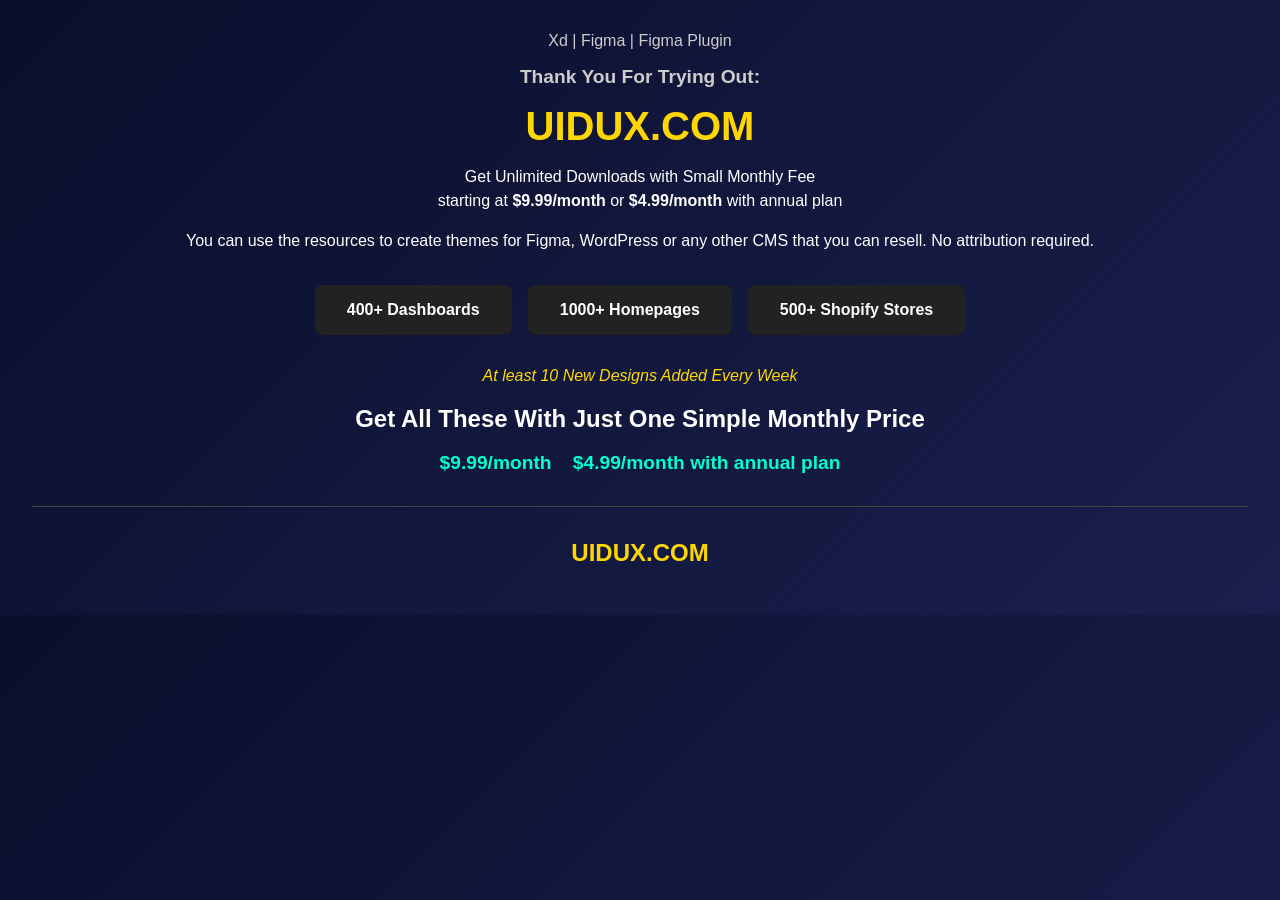
<file: Travel_website_landing_page_135_61C.rar/cta/index.html>
<!DOCTYPE html>
<html lang="en">
<head>
  <meta charset="UTF-8">
  <meta name="viewport" content="width=device-width, initial-scale=1.0">
  <title>UIDUX.COM Promo</title>
  <link rel="stylesheet" href="style.css">
</head>
<body>
  <div class="container">
    <!-- Header Icons -->
    <header class="icons">
      <span>Xd</span> | <span>Figma</span> | <span>Figma Plugin</span>
    </header>

    <!-- Main Title -->
    <section class="hero">
      <h2>Thank You For Trying Out:</h2>
      <h1>UIDUX.COM</h1>
      <p>Get Unlimited Downloads with Small Monthly Fee<br>
         starting at <strong>$9.99/month</strong> or <strong>$4.99/month</strong> with annual plan</p>
      <p>You can use the resources to create themes for Figma, WordPress or any other CMS that you can resell. No attribution required.</p>
    </section>

    <!-- Resources -->
    <section class="resources">
      <div class="card">400+ Dashboards</div>
      <div class="card">1000+ Homepages</div>
      <div class="card">500+ Shopify Stores</div>
    </section>

    <!-- Updates -->
    <section class="updates">
      <p>At least 10 New Designs Added Every Week</p>
    </section>

    <!-- Pricing -->
    <section class="pricing">
      <h2>Get All These With Just One Simple Monthly Price</h2>
      <p><strong>$9.99/month</strong> &nbsp;&nbsp; <strong>$4.99/month with annual plan</strong></p>
    </section>

    <!-- Footer -->
    <footer>
      <h1>UIDUX.COM</h1>
    </footer>
  </div>
</body>
</html>
</file>
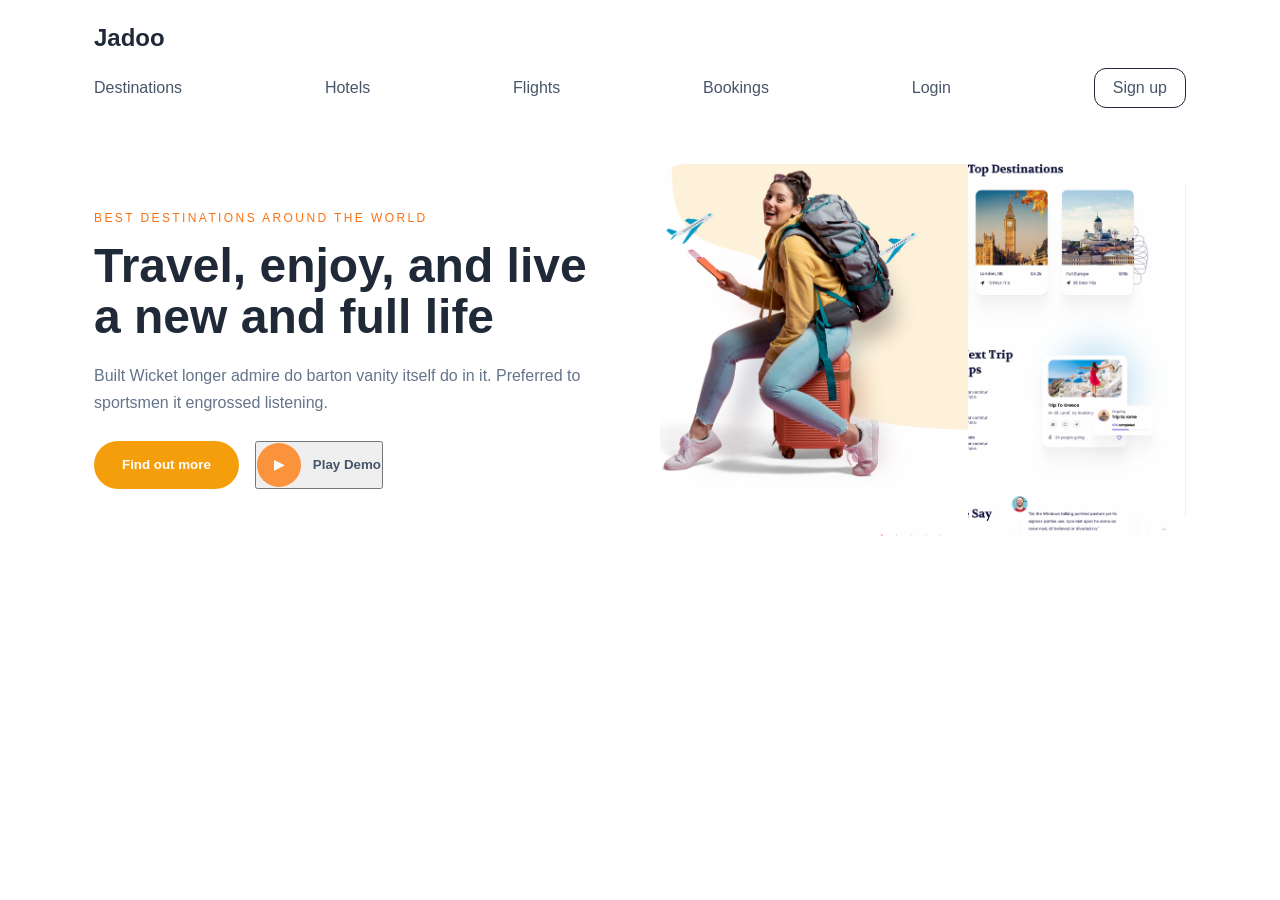
<file: Travel_website_landing_page_135_61C.rar/traveler/index.html>
<!DOCTYPE html>
<html lang="en">
<head>
    <meta charset="UTF-8">
    <meta name="viewport" content="width=device-width, initial-scale=1.0">
    <title>Jadoo - Travel Agency</title>
    <link rel="stylesheet" href="style.css">
</head>
<body>
    <div class="container">
        <header>
            <div class="logo">Jadoo</div>
            <nav class="menu">
                <a href="#">Destinations</a>
                <a href="#">Hotels</a>
                <a href="#">Flights</a>
                <a href="#">Bookings</a>
                <a href="#">Login</a>
                <a href="#" class="signup">Sign up</a>
            </nav>
        </header>
        <main class="hero">
            <div class="hero-text">
                <div class="tagline">Best destinations around the world</div>
                <h1>Travel, enjoy, and live a new and full life</h1>
                <p>Built Wicket longer admire do barton vanity itself do in it. Preferred to sportsmen it engrossed listening.</p>
                <div class="button-row">
                    <button class="btn-primary">Find out more</button>
                    <button class="btn-play">
                        <span class="circle">▶</span>
                        Play Demo
                    </button>
                </div>
            </div>
            <div class="hero-image">
                <img class="main" src="traveler.png"alt="Traveler">
            </div>
        </main>
    </div>
</body>
</html>
</file>
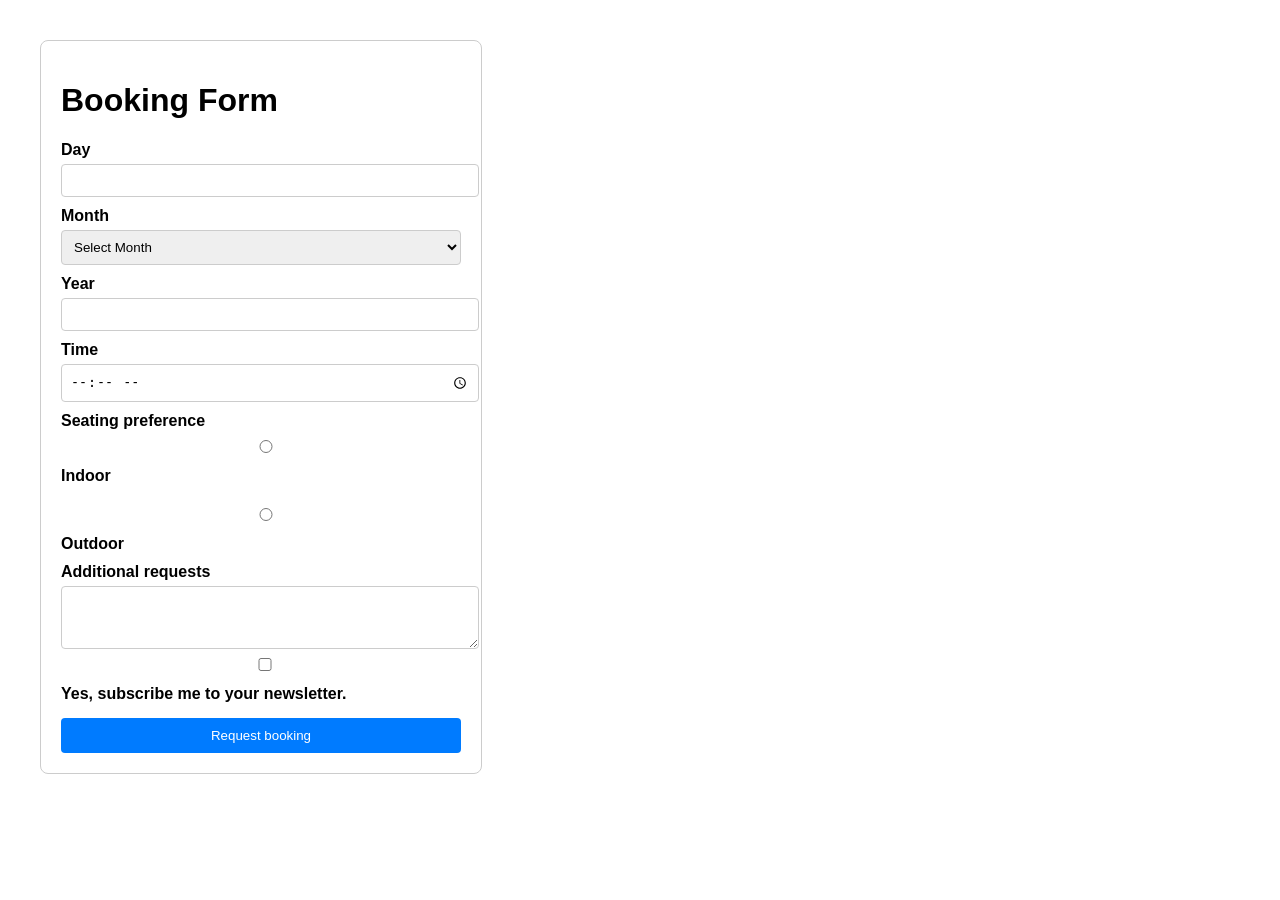
<file: html code/book.html>
<!DOCTYPE html>
<html lang="en">
<head>
  <meta charset="UTF-8">
  <meta name="viewport" content="width=device-width, initial-scale=1.0">
  <title>Booking Form</title>
  <style>
    body {
      font-family: Arial, sans-serif;
      margin: 40px;
    }
    form {
      max-width: 400px;
      padding: 20px;
      border: 1px solid #ccc;
      border-radius: 8px;
    }
    label {
      font-weight: bold;
      display: block;
      margin-top: 10px;
    }
    input, select, textarea {
      width: 100%;
      padding: 8px;
      margin-top: 5px;
      border: 1px solid #ccc;
      border-radius: 4px;
    }
    .radio-group {
      margin-top: 5px;
    }
    .radio-group input {
      margin-right: 5px;
    }
    button {
      margin-top: 15px;
      padding: 10px;
      width: 100%;
      background-color: #007BFF;
      color: white;
      border: none;
      border-radius: 4px;
      cursor: pointer;
    }
    button:hover {
      background-color: #0056b3;
    }
  </style>
</head>
<body>
  <form action="">
    <h1>Booking Form</h1>

    <!-- Date and Time -->
    <label for="day">Day</label>
    <input type="number" id="day" name="day" min="1" max="31">

    <label for="month">Month</label>
    <select id="month" name="month">
      <option value="">Select Month</option>
      <option value="January">January</option>
      <option value="February">February</option>
      <option value="March">March</option>
      <option value="April">April</option>
      <option value="May">May</option>
      <option value="June">June</option>
      <option value="July">July</option>
      <option value="August">August</option>
      <option value="September">September</option>
      <option value="October">October</option>
      <option value="November">November</option>
      <option value="December">December</option>
    </select>

    <label for="year">Year</label>
    <input type="number" id="year" name="year" min="2024" max="2030">

    <label for="time">Time</label>
    <input type="time" id="time" name="time">

    <!-- Seating Preference -->
    <label>Seating preference</label>
    <div class="radio-group">
      <input type="radio" id="indoor" name="seating" value="Indoor">
      <label for="indoor">Indoor</label><br>
      <input type="radio" id="outdoor" name="seating" value="Outdoor">
      <label for="outdoor">Outdoor</label>
    </div>

    <!-- Additional Requests -->
    <label for="requests">Additional requests</label>
    <textarea id="requests" name="requests" rows="3"></textarea>

    <!-- Newsletter -->
    <div>
      <input type="checkbox" id="newsletter" name="newsletter">
      <label for="newsletter">Yes, subscribe me to your newsletter.</label>
    </div>

    <!-- Submit -->
    <button type="submit">Request booking</button>
  </form>
</body>
</html>
</file>
<file: Travel_website_landing_page_135_61C.rar/cta/style.css>
body {
  font-family: Arial, sans-serif;
  margin: 0;
  background: linear-gradient(135deg, #0a0f2c, #1a1f4d);
  color: #fff;
  text-align: center;
}

.container {
  padding: 2rem;
}

header.icons {
  font-size: 1rem;
  margin-bottom: 1rem;
  color: #ccc;
}

.hero h1 {
  font-size: 2.5rem;
  margin: 0.5rem 0;
  color: #ffd700;
}

.hero h2 {
  font-size: 1.2rem;
  color: #ccc;
}

.hero p {
  margin: 1rem 0;
  line-height: 1.5;
}

.resources {
  display: flex;
  justify-content: center;
  gap: 1rem;
  margin: 2rem 0;
  flex-wrap: wrap;
}

.resources .card {
  background: #222;
  padding: 1rem 2rem;
  border-radius: 8px;
  font-weight: bold;
}

.updates {
  margin: 1rem 0;
  font-style: italic;
  color: #ffd700;
}

.pricing h2 {
  margin-bottom: 0.5rem;
}

.pricing p {
  font-size: 1.2rem;
  font-weight: bold;
  color: #00ffcc;
}

footer {
  margin-top: 2rem;
  border-top: 1px solid #444;
  padding-top: 1rem;
}

footer h1 {
  font-size: 1.5rem;
  color: #ffd700;
}

/* Responsive Design */
@media (max-width: 768px) {
  .resources {
    flex-direction: column;
    align-items: center;
  }

  .resources .card {
    width: 80%;
    margin-bottom: 10px;
  }
}
</file>
<file: Travel_website_landing_page_135_61C.rar/traveler/style.css>
* {
    margin: 0;
    padding: 0;
    box-sizing: border-box;
}

body {
    font-family: Arial, sans-serif;
    background: #fff;
    color: #1f2937;
    overflow-x: hidden;
}

.container {
    max-width: 1140px;
    margin: 0 auto;
    padding: 24px;
}

nav {
    display: flex;
    justify-content: space-between;
    align-items: center;
    padding: 16px 0;
}

.logo {
    font-size: 24px;
    font-weight: 700;
}

.menu {
    display: flex;
    flex-wrap: wrap;
    gap: 18px;
    align-items: center;
}

.menu a {
    color: #475569;
    text-decoration: none;
    font-weight: 500;
}

.menu a.signup {
    border: 1px solid #1f2937;
    padding: 10px 18px;
    border-radius: 12px;
}

.hero {
    display: flex;
    flex-wrap: wrap;
    gap: 40px;
    align-items: center;
    padding: 40px 0;
}

.hero-text {
    flex: 1;
    min-width: 280px;
}

.tagline {
    color: #f97316;
    text-transform: uppercase;
    letter-spacing: 0.2em;
    font-size: 12px;
    margin-bottom: 16px;
}

.hero-text h1 {
    font-size: 3rem;
    margin: 0 0 20px;
    line-height: 1.05;
}

.hero-text p {
    max-width: 520px;
    color: #64748b;
    line-height: 1.7;
    margin-bottom: 24px;
}

.button-row {
    display: flex;
    flex-wrap: wrap;
    gap: 16px;
}

.btn-primary {
    background: #f59e0b;
    color: #fff;
    border: none;
    padding: 14px 28px;
    border-radius: 28px;
    cursor: pointer;
    font-weight: 700;
}

.btn-play {
    display: inline-flex;
    align-items: center;
    gap: 12px;
    color: #475569;
    font-weight: 600;
    cursor: pointer;
}

.btn-play .circle {
    width: 44px;
    height: 44px;
    border-radius: 50%;
    background: #fb923c;
    color: #fff;
    display: flex;
    align-items: center;
    justify-content: center;
}

.hero-image {
    flex: 1;
    min-width: 280px;
    display: flex;
    justify-content: center;
    position: relative;
}

.hero-image img.main {
    max-width: 100%;
    height: auto;
    border-radius: 24px;
}

.hero-image img.plane {
    position: absolute;
    top: 24px;
    right: 24px;
    width: 70px;
    opacity: 0.75;
}

@media (max-width: 768px) {
    .hero {
        flex-direction: column;
    }
    .hero-text h1 {
        font-size: 2.5rem;
    }
}
</file>
